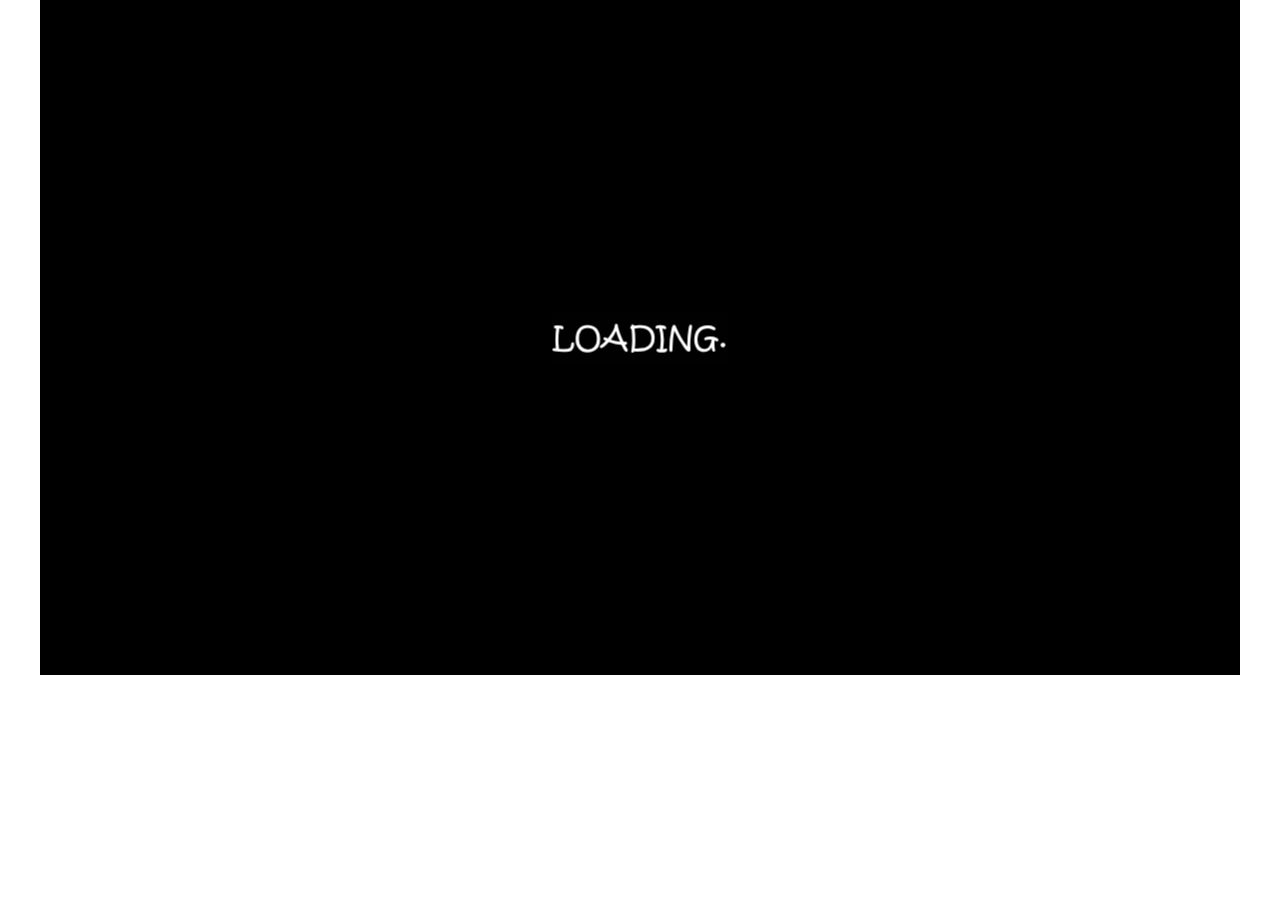
<file: CSM_Web/wwwroot/assets/libs/kho3d/index.html>
<!DOCTYPE html>
<html>
  <head>
    <meta charset="utf-8">

    <title>Warehouse</title>

    <meta name="viewport" content="width=device-width,user-scalable=no,initial-scale=1,minimum-scale=1,maximum-scale=1,minimal-ui=true"/>
    <meta name="apple-mobile-web-app-capable" content="yes"/>
    <meta name="full-screen" content="yes"/>
    <meta name="screen-orientation" content="portrait"/>
    <meta name="x5-fullscreen" content="true"/>
    <meta name="360-fullscreen" content="true"/>
    
    <meta name="renderer" content="webkit"/>
    <meta name="force-rendering" content="webkit"/>
    <meta http-equiv="X-UA-Compatible" content="IE=edge,chrome=1"/>
    
    <link rel="stylesheet" type="text/css" href="style.css"/>
    <link rel="icon" href="favicon.ico"/>
  </head>
  <body>
    <div id="GameDiv" cc_exact_fit_screen="false" style="width: 1200px; height: 675px;">
      <div id="Cocos3dGameContainer">
        <canvas id="GameCanvas" width="1200" height="675" tabindex="99"></canvas>
      </div>
    </div>
    <!-- Polyfills bundle. -->
<script src="src/polyfills.bundle.js" charset="utf-8"> </script>

<!-- SystemJS support. -->
<script src="src/system.bundle.js" charset="utf-8"> </script>

<!-- Import map -->
<script src="src/import-map.json" type="systemjs-importmap" charset="utf-8"> </script>

<script>
    System.import('./index.js').catch(function(err) { console.error(err); })
</script>
  </body>
</html>
</file>
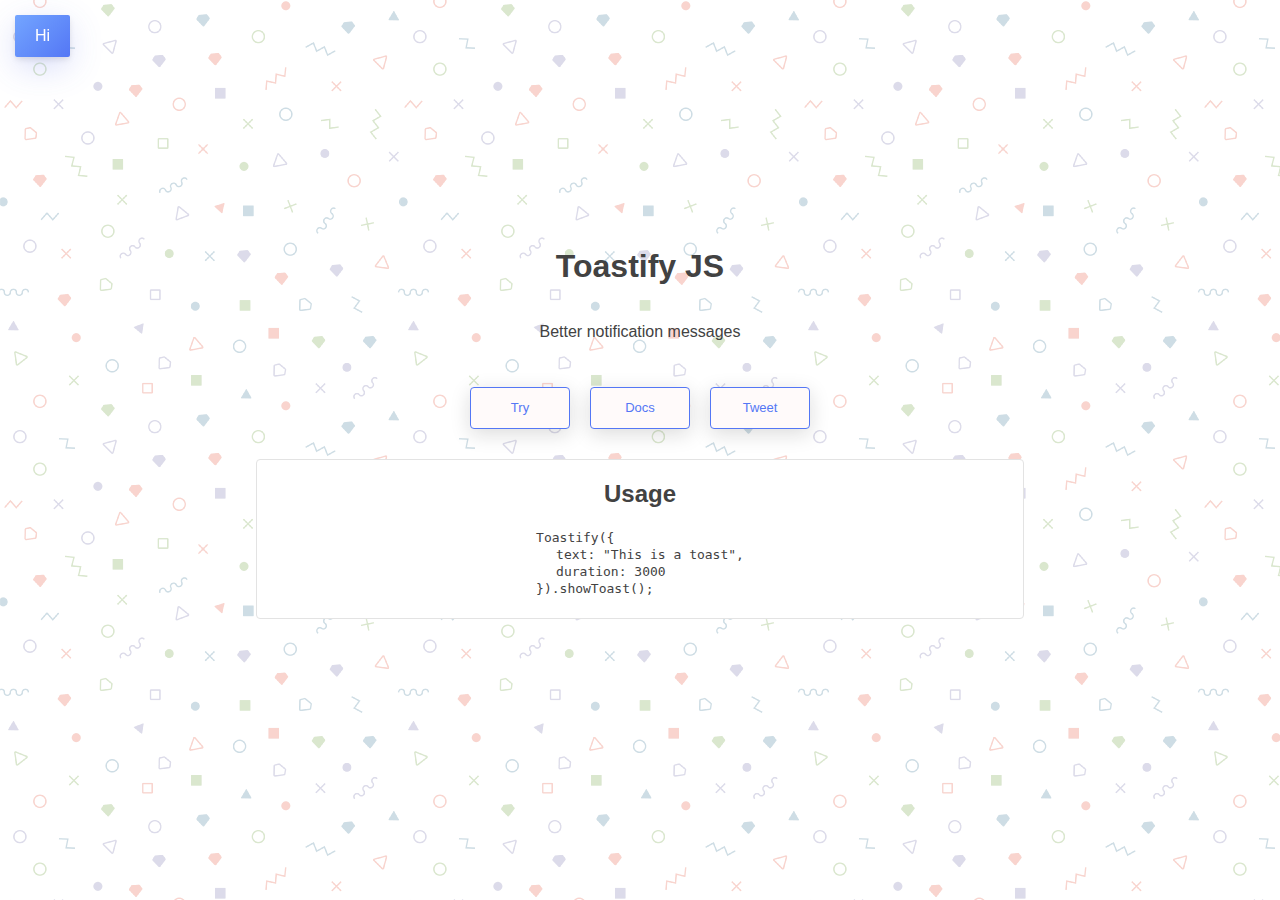
<file: CSM_Web/wwwroot/assets/libs/toastify-js/index.html>
<!DOCTYPE html>
<html>

<head>
    <meta charset='UTF-8'>
    <meta http-equiv="x-ua-compatible" content="ie=edge">
    <meta name="viewport" content="width=device-width, initial-scale=1.0">
    <title>Toastify JS - Pure JavaScript Toast Notificaton Library</title>
    <meta name="description" content="Toastify is a pure JavaScript library that lets you create notifications toasts/messages.">
    <meta name="keywords" content="Javascript,Library,Toastify">
    <meta name="author" content="apvarun">
    <link rel="stylesheet" type="text/css" href="example/script.css">
    <link rel="stylesheet" type="text/css" href="src/toastify.css">
</head>

<body id="root">
    <div class="container">
        <div class="lead">
            <h1>Toastify JS</h1>
        </div>
        <p>Better notification messages</p>
        <div class="buttons">
            <a href="#" id="new-toast" class="button">Try</a>
            <a href="https://github.com/apvarun/toastify-js/blob/master/README.md" target="_blank" class="button">Docs</a>
            <a href="https://twitter.com/intent/tweet?text=Pure+JavaScript+library+for+better+notification+messages&url=https://apvarun.github.io/toastify-js/&hashtags=JavaScript,toast&via=apvarun"
                target="_blank" class="button">Tweet</a>
        </div>
        <div class="docs">
            <h2>Usage</h2>
            <code>
                <p>Toastify({</p>
                <p class="pad-left">text: "This is a toast",</p>
                <p class="pad-left">duration: 3000</p>
                <p>}).showToast();</p>
            </code>
        </div>
        <div class="repo">
            <iframe src="https://ghbtns.com/github-btn.html?user=apvarun&repo=toastify-js&type=star&count=true&size=large" frameborder="0"
                scrolling="0" width="160px" height="30px"></iframe>
        </div>
    </div>
</body>

<script type="text/javascript" src="src/toastify.js"></script>
<script type="text/javascript" src="example/script.js"></script>

<script>
    (function (i, s, o, g, r, a, m) {
        i['GoogleAnalyticsObject'] = r; i[r] = i[r] || function () {
            (i[r].q = i[r].q || []).push(arguments)
        }, i[r].l = 1 * new Date(); a = s.createElement(o),
            m = s.getElementsByTagName(o)[0]; a.async = 1; a.src = g; m.parentNode.insertBefore(a, m)
    })(window, document, 'script', 'https://www.google-analytics.com/analytics.js', 'ga');

    ga('create', 'UA-105870436-1', 'auto');
    ga('send', 'pageview');
</script>

</html>
</file>
<file: CSM_Web/wwwroot/assets/libs/kho3d/style.css>
body {
  cursor: default;
  padding: 0;
  border: 0;
  margin: 0;

  text-align: center;
  background-color: white;
  font-family: Helvetica, Verdana, Arial, sans-serif;
}

body, canvas, div {
  outline: none;
  -moz-user-select: none;
  -webkit-user-select: none;
  -ms-user-select: none;
  -khtml-user-select: none;
  -webkit-tap-highlight-color: rgba(0, 0, 0, 0);
}

/* Remove spin of input type number */
input::-webkit-outer-spin-button,
input::-webkit-inner-spin-button {
    /* display: none; <- Crashes Chrome on hover */
  -webkit-appearance: none;
  margin: 0; /* <-- Apparently some margin are still there even though it's hidden */
}

canvas {
  background-color: rgba(0, 0, 0, 0);
}

#GameDiv {
    margin: 0 auto;
    position:relative;
    /* border:5px solid black;
    border-radius: 10px;
    box-shadow: 0 5px 50px #333 */
}

#Cocos3dGameContainer, #GameCanvas {
  width: 100%;
  height: 100%;
}

:root {
  --safe-top: env(safe-area-inset-top);
  --safe-right: env(safe-area-inset-right);
  --safe-bottom: env(safe-area-inset-bottom);
  --safe-left: env(safe-area-inset-left);
}
</file>
<file: CSM_Web/wwwroot/assets/libs/toastify-js/example/script.css>
* {
    box-sizing: border-box;
}

html, body {
    height: 100%;
}

body {
    font-family: Helvetica, Arial, sans-serif;
    background-size: 100%;
    margin: 0;
    padding: 0;
    color: #424242;
}

.container {
    overflow: hidden;
    display: flex;
    height: 100%;
    justify-content: center;
    flex-direction: column;
    align-items: center;
    background-color: whitesmoke;
    background-image: url("./pattern.png");
}

.hidden {
    display: none;
}

.docs {
    display: flex;
    justify-content: center;
    flex-direction: column;
    align-items: center;
    background-color: white;
    border: 1px solid #e3e3e3;
    padding: 20px 20px;
    width: 60%;
    border-radius: 4px;
}

.docs h2 {
    margin-top: 0px;
}

code p {
    margin: 2px;
}

.pad-left {
    padding-left: 20px;
}

.buttons {
    margin: 20px;
    display: flex;
    flex-wrap: wrap;
    justify-content: center;
}

.button {
    overflow: hidden;
    margin: 10px;
    padding: 12px 12px;
    cursor: pointer;
    -webkit-transition: all 200ms ease-in-out;
    transition: all 200ms ease-in-out;
    text-align: center;
    white-space: nowrap;
    text-decoration: none;
    text-transform: none;
    text-transform: capitalize;
    border-radius: 4px;
    font-size: 13px;
    font-weight: 500;
    line-height: 1.3;
    min-width: 100px;
    display: inline-block;
    box-shadow: 0 5px 20px rgba(22, 22, 22, 0.15);
    color: #5477f5;
    background-color: Snow;
    border: 1px solid #5477f5;
}

.button:hover {
    color: #FFFFFF;
    background: linear-gradient(135deg, #73a5ff, #5477f5);
    border: 1px solid transparent;
}

.repo {
    margin: 10px;
}
</file>
<file: CSM_Web/wwwroot/assets/libs/toastify-js/src/toastify.css>
/*!
 * Toastify js 1.11.2
 * https://github.com/apvarun/toastify-js
 * @license MIT licensed
 *
 * Copyright (C) 2018 Varun A P
 */

.toastify {
    padding: 12px 20px;
    color: #ffffff;
    display: inline-block;
    box-shadow: 0 3px 6px -1px rgba(0, 0, 0, 0.12), 0 10px 36px -4px rgba(77, 96, 232, 0.3);
    background: -webkit-linear-gradient(315deg, #73a5ff, #5477f5);
    background: linear-gradient(135deg, #73a5ff, #5477f5);
    position: fixed;
    opacity: 0;
    transition: all 0.4s cubic-bezier(0.215, 0.61, 0.355, 1);
    border-radius: 2px;
    cursor: pointer;
    text-decoration: none;
    max-width: calc(50% - 20px);
    z-index: 2147483647;
}

.toastify.on {
    opacity: 1;
}

.toast-close {
    opacity: 0.4;
    padding: 0 5px;
}

.toastify-right {
    right: 15px;
}

.toastify-left {
    left: 15px;
}

.toastify-top {
    top: -150px;
}

.toastify-bottom {
    bottom: -150px;
}

.toastify-rounded {
    border-radius: 25px;
}

.toastify-avatar {
    width: 1.5em;
    height: 1.5em;
    margin: -7px 5px;
    border-radius: 2px;
}

.toastify-center {
    margin-left: auto;
    margin-right: auto;
    left: 0;
    right: 0;
    max-width: fit-content;
    max-width: -moz-fit-content;
}

@media only screen and (max-width: 360px) {
    .toastify-right, .toastify-left {
        margin-left: auto;
        margin-right: auto;
        left: 0;
        right: 0;
        max-width: fit-content;
    }
}
</file>
